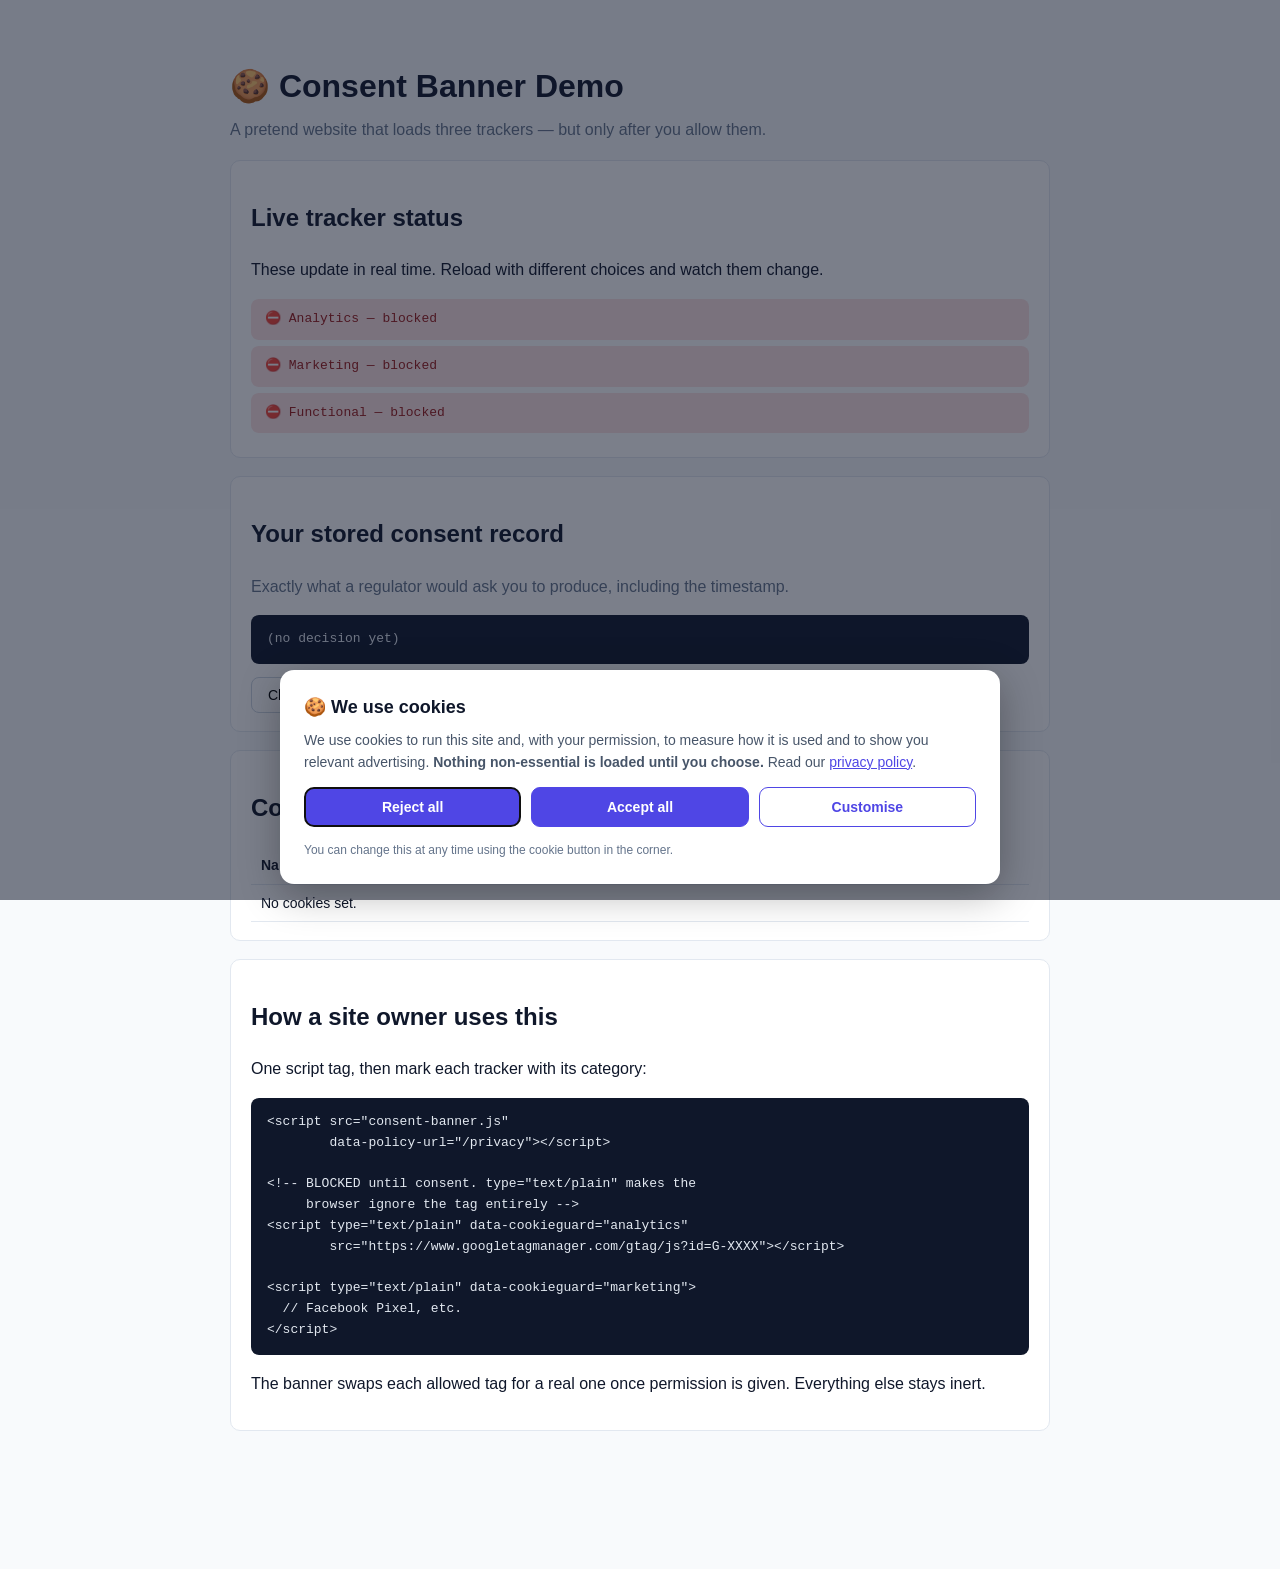
<file: frontend/demo.html>
<!DOCTYPE html>
<!--
  CookieGuard — Consent banner demo (Phase 5)
  ===========================================

  A pretend website that uses the consent banner, so you can SEE the blocking
  work rather than take it on faith.

  Open http://127.0.0.1:8000/dashboard/demo.html and:

    1. Note the "blocked" scripts below have NOT run
    2. Click "Accept all"        → watch them activate
    3. Click 🍪 → Reject all     → watch the cookies get deleted
    4. Reload the page           → your choice is remembered

  THIS IS YOUR INTERVIEW DEMO. It takes thirty seconds and shows the whole
  compliance argument: nothing fires before consent, rejecting is one click,
  and withdrawal is always available.
-->
<html lang="en">
<head>
  <meta charset="UTF-8">
  <meta name="viewport" content="width=device-width, initial-scale=1.0">
  <title>CookieGuard — Consent Banner Demo</title>
  <style>
    body {
      font-family: -apple-system, BlinkMacSystemFont, "Segoe UI", Roboto, sans-serif;
      max-width: 820px; margin: 0 auto; padding: 40px 24px 120px;
      line-height: 1.6; color: #0f172a; background: #f8fafc;
    }
    h1 { margin-bottom: 4px; }
    .sub { color: #64748b; margin-top: 0; }
    .box {
      background: #fff; border: 1px solid #e2e8f0; border-radius: 10px;
      padding: 18px 20px; margin: 18px 0;
    }
    .status {
      font-family: ui-monospace, Consolas, monospace; font-size: 13px;
      padding: 10px 14px; border-radius: 8px; margin: 6px 0;
    }
    .blocked { background: #fee2e2; color: #991b1b; }
    .active  { background: #d1fae5; color: #065f46; }
    code {
      background: #f1f5f9; padding: 2px 6px; border-radius: 4px;
      font-size: .88em;
    }
    pre {
      background: #0f172a; color: #e2e8f0; padding: 14px 16px;
      border-radius: 8px; overflow-x: auto; font-size: 13px;
    }
    button {
      padding: 9px 16px; border-radius: 8px; border: 1px solid #cbd5e1;
      background: #fff; cursor: pointer; font-family: inherit; font-size: 14px;
    }
    button:hover { background: #f1f5f9; }
    table { width: 100%; border-collapse: collapse; font-size: 14px; }
    td, th { padding: 7px 10px; border-bottom: 1px solid #e2e8f0; text-align: left; }
    @media (prefers-color-scheme: dark) {
      body { background: #0b1120; color: #e6edf7; }
      .box { background: #151e33; border-color: #263349; }
      code { background: #1e293b; color: #cbd5e1; }
      td, th { border-color: #263349; }
      button { background: #1e293b; color: #e6edf7; border-color: #334155; }
    }
  </style>
</head>
<body>

<h1>🍪 Consent Banner Demo</h1>
<p class="sub">
  A pretend website that loads three trackers — but only after you allow them.
</p>

<div class="box">
  <h2>Live tracker status</h2>
  <p>
    These update in real time. Reload with different choices and watch them
    change.
  </p>
  <div id="status-analytics" class="status blocked">⛔ Analytics — blocked</div>
  <div id="status-marketing" class="status blocked">⛔ Marketing — blocked</div>
  <div id="status-functional" class="status blocked">⛔ Functional — blocked</div>
</div>

<div class="box">
  <h2>Your stored consent record</h2>
  <p class="sub">
    Exactly what a regulator would ask you to produce, including the timestamp.
  </p>
  <pre id="record">(no decision yet)</pre>
  <button onclick="CookieGuardConsent.show(true)">Change preferences</button>
  <button onclick="CookieGuardConsent.reset()">Reset and ask again</button>
</div>

<div class="box">
  <h2>Cookies currently on this page</h2>
  <table>
    <thead><tr><th>Name</th><th>Value (truncated)</th></tr></thead>
    <tbody id="cookie-list"></tbody>
  </table>
</div>

<div class="box">
  <h2>How a site owner uses this</h2>
  <p>One script tag, then mark each tracker with its category:</p>
  <pre>&lt;script src="consent-banner.js"
        data-policy-url="/privacy"&gt;&lt;/script&gt;

&lt;!-- BLOCKED until consent. type="text/plain" makes the
     browser ignore the tag entirely --&gt;
&lt;script type="text/plain" data-cookieguard="analytics"
        src="https://www.googletagmanager.com/gtag/js?id=G-XXXX"&gt;&lt;/script&gt;

&lt;script type="text/plain" data-cookieguard="marketing"&gt;
  // Facebook Pixel, etc.
&lt;/script&gt;</pre>
  <p>
    The banner swaps each allowed tag for a real one once permission is given.
    Everything else stays inert.
  </p>
</div>

<!-- ======================================================================
     THE BLOCKED SCRIPTS
     ======================================================================
     Each of these is a stand-in for a real tracker. They set a cookie and
     update the status line — but ONLY if the browser executes them.

     `type="text/plain"` is what stops that. The browser does not recognise it
     as JavaScript, so the tag is treated as inert text: not downloaded, not
     parsed, not run.
     ====================================================================== -->

<script type="text/plain" data-cookieguard="analytics">
  // Pretending to be Google Analytics.
  document.cookie = "_ga=GA1.2.demo" + Date.now() + "; path=/; max-age=63072000";
  document.cookie = "_gid=GA1.2.demo; path=/; max-age=86400";
  document.getElementById('status-analytics').className = 'status active';
  document.getElementById('status-analytics').textContent =
    '✅ Analytics — RUNNING (set _ga, _gid)';
  console.log('[demo] analytics tracker executed');
</script>

<script type="text/plain" data-cookieguard="marketing">
  // Pretending to be the Facebook Pixel.
  document.cookie = "_fbp=fb.1.demo" + Date.now() + "; path=/; max-age=7776000";
  document.getElementById('status-marketing').className = 'status active';
  document.getElementById('status-marketing').textContent =
    '✅ Marketing — RUNNING (set _fbp)';
  console.log('[demo] marketing pixel executed');
</script>

<script type="text/plain" data-cookieguard="functional">
  document.cookie = "language=en; path=/; max-age=31536000";
  document.getElementById('status-functional').className = 'status active';
  document.getElementById('status-functional').textContent =
    '✅ Functional — RUNNING (set language)';
  console.log('[demo] functional script executed');
</script>

<!-- The banner itself. -->
<script src="consent-banner.js" data-policy-url="#" data-position="bottom"></script>

<script>
  // Small helper to keep the demo's own displays current.
  function refreshDemo() {
    const record = window.CookieGuardConsent
      ? CookieGuardConsent.getRecord() : null;
    document.getElementById('record').textContent =
      record ? JSON.stringify(record, null, 2) : '(no decision yet)';

    const rows = document.cookie.split('; ').filter(Boolean).map((row) => {
      const i = row.indexOf('=');
      const name = row.slice(0, i);
      const value = row.slice(i + 1);
      return `<tr><td><code>${name}</code></td><td>${
        value.length > 46 ? value.slice(0, 46) + '…' : value}</td></tr>`;
    });
    document.getElementById('cookie-list').innerHTML =
      rows.join('') || '<tr><td colspan="2">No cookies set.</td></tr>';
  }

  // The banner fires this event whenever a decision is applied.
  window.addEventListener('cookieguard:consent', refreshDemo);
  setInterval(refreshDemo, 800);
  refreshDemo();
</script>

</body>
</html>
</file>
